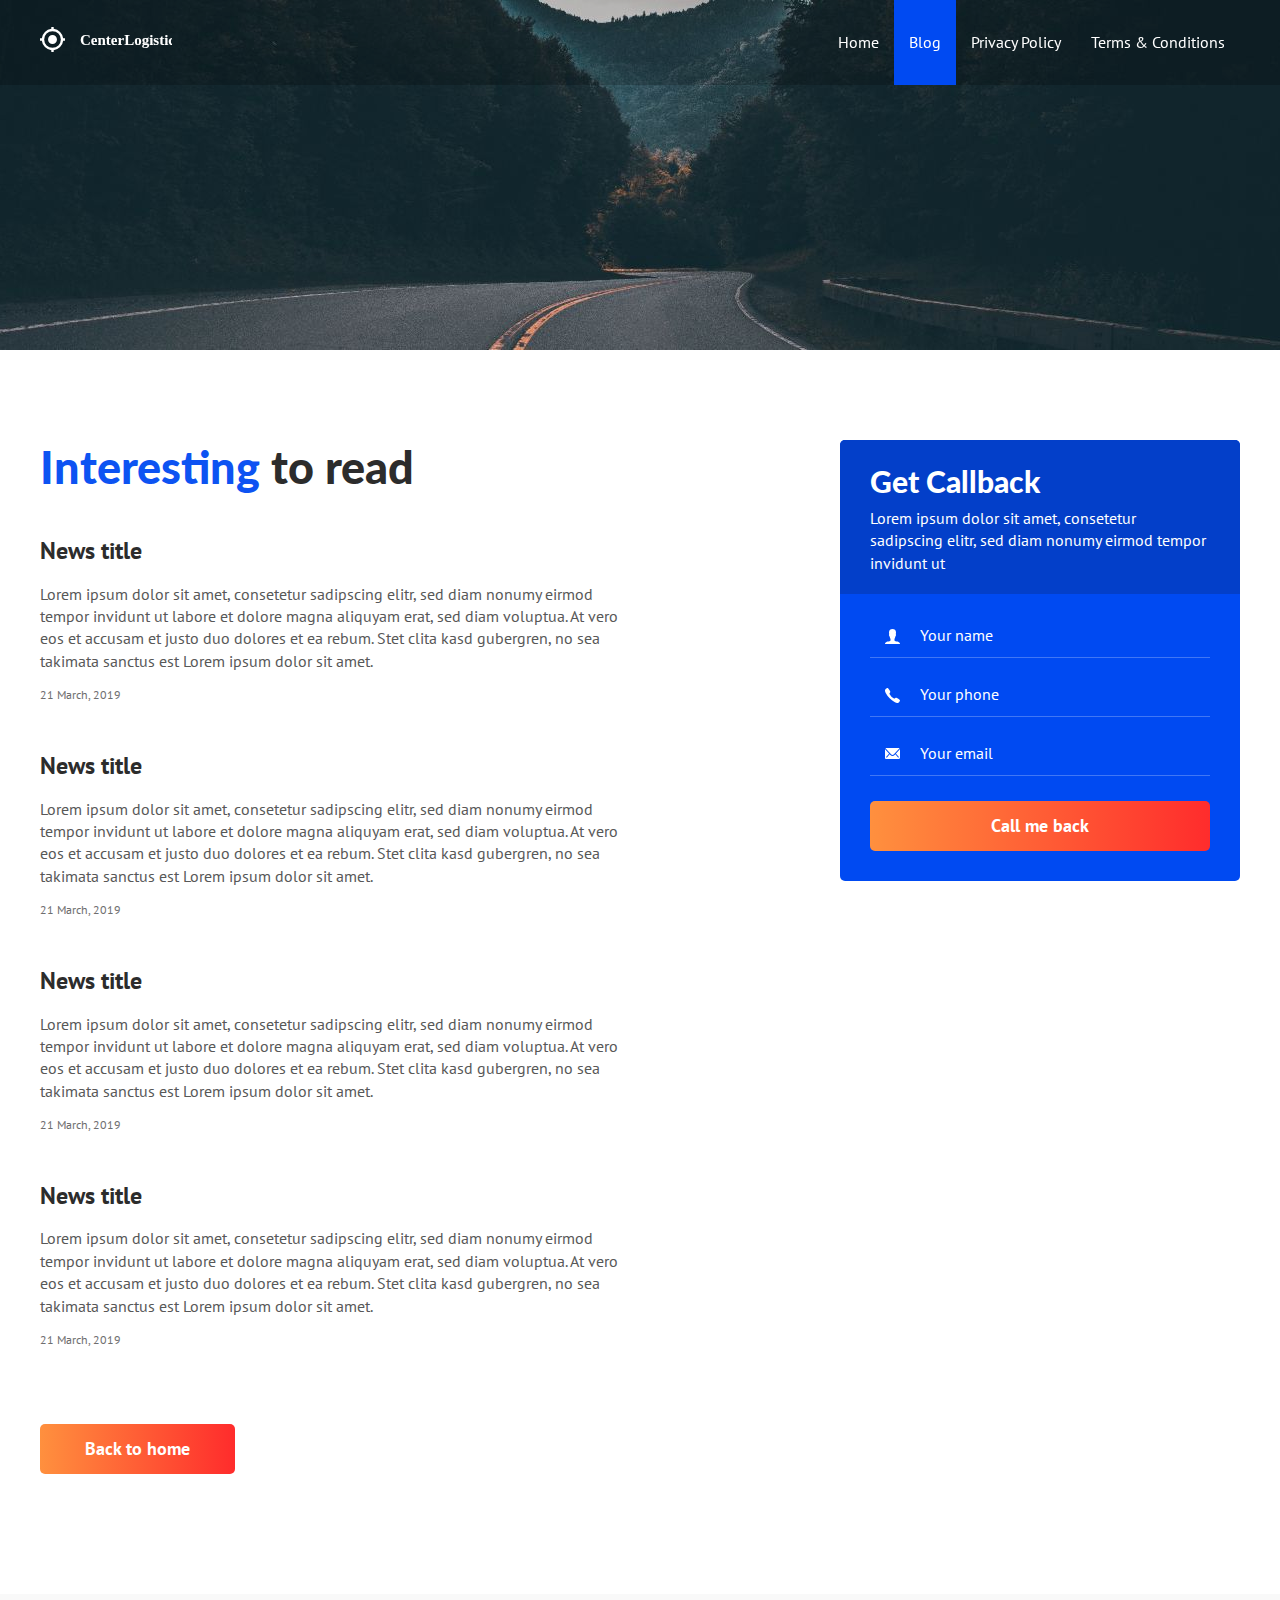
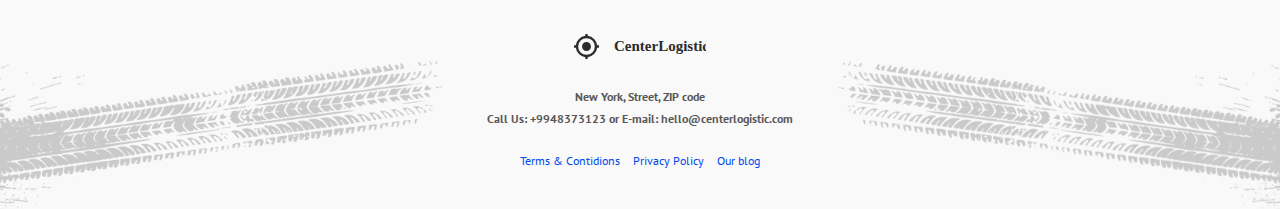
<file: blog.html>
<!DOCTYPE html>
<html lang="en">
<head>
    <meta charset="UTF-8">
    <link href="https://fonts.googleapis.com/css?family=Lato:400,700,900|PT+Sans&display=swap&subset=cyrillic" rel="stylesheet">
    <link rel="stylesheet" href="assets/css/slick.css">
    <link rel="stylesheet" href="assets/css/aos.css">
    <link rel="stylesheet" href="assets/css/style.css">
    <meta name="viewport" content="width=device-width, initial-scale=1">

    <link rel="apple-touch-icon" sizes="180x180" href="assets/images/favicons/apple-touch-icon.png">
    <link rel="icon" type="image/png" sizes="32x32" href="assets/images/favicons/favicon-32x32.png">
    <link rel="icon" type="image/png" sizes="16x16" href="assets/images/favicons/favicon-16x16.png">
    <link rel="manifest" href="assets/images/favicons/manifest.json">
    <link rel="mask-icon" href="assets/images/favicons/safari-pinned-tab.svg" color="#004AF2">
    <meta name="msapplication-TileColor" content="#004AF2">
    <meta name="theme-color" content="#004AF2">

    <title>CenterLogistic</title>
</head>
<body>

<div class="page">

    <!-- Header -->
    <header class="header" id="header">
        <div class="container">
            <div class="header__inner">
                <a href="index.html">
                    <img src="assets/images/logo.svg" alt="CenterLogistic">
                </a>

                <nav class="nav">
                    <a class="nav__link" href="index.html">Home</a>
                    <a class="nav__link  active" href="blog.html">Blog</a>
                    <a class="nav__link" href="text.html">Privacy Policy</a>
                    <a class="nav__link" href="text2.html">Terms &amp; Conditions</a>
                </nav>

                <button class="burger" type="button">
                    <img class="burger__icon" src="assets/images/burger.svg" alt="">
                </button>
            </div>
        </div>
    </header>



    <!-- Intro -->
    <div class="intro  intro--blog" id="intro"></div>


    <!-- Main -->
    <div class="section  section--last">
        <div class="container">
            <main class="main">
                <div class="main__col  main__col--left">
                    <h1 class="section__title"><span>Interesting</span> to read</h1>

                    <div class="articles  articles--column">
                        <article class="articles__item">
                            <h4 class="articles__title">
                                <a href="#">News title</a>
                            </h4>
                            <div class="articles__text">Lorem ipsum dolor sit amet, consetetur sadipscing elitr, sed diam nonumy eirmod tempor invidunt ut labore et dolore magna aliquyam erat, sed diam voluptua. At vero eos et accusam et justo duo dolores et ea rebum. Stet clita kasd gubergren, no sea takimata sanctus est Lorem ipsum dolor sit amet.</div>
                            <time class="articles__date" datetime="2019-02-14 19:00">21 March, 2019</time>
                        </article>

                        <article class="articles__item">
                            <h4 class="articles__title">
                                <a href="#">News title</a>
                            </h4>
                            <div class="articles__text">Lorem ipsum dolor sit amet, consetetur sadipscing elitr, sed diam nonumy eirmod tempor invidunt ut labore et dolore magna aliquyam erat, sed diam voluptua. At vero eos et accusam et justo duo dolores et ea rebum. Stet clita kasd gubergren, no sea takimata sanctus est Lorem ipsum dolor sit amet.</div>
                            <time class="articles__date" datetime="2019-02-14 19:00">21 March, 2019</time>
                        </article>

                        <article class="articles__item">
                            <h4 class="articles__title">
                                <a href="#">News title</a>
                            </h4>
                            <div class="articles__text">Lorem ipsum dolor sit amet, consetetur sadipscing elitr, sed diam nonumy eirmod tempor invidunt ut labore et dolore magna aliquyam erat, sed diam voluptua. At vero eos et accusam et justo duo dolores et ea rebum. Stet clita kasd gubergren, no sea takimata sanctus est Lorem ipsum dolor sit amet.</div>
                            <time class="articles__date" datetime="2019-02-14 19:00">21 March, 2019</time>
                        </article>

                        <article class="articles__item">
                            <h4 class="articles__title">
                                <a href="#">News title</a>
                            </h4>
                            <div class="articles__text">Lorem ipsum dolor sit amet, consetetur sadipscing elitr, sed diam nonumy eirmod tempor invidunt ut labore et dolore magna aliquyam erat, sed diam voluptua. At vero eos et accusam et justo duo dolores et ea rebum. Stet clita kasd gubergren, no sea takimata sanctus est Lorem ipsum dolor sit amet.</div>
                            <time class="articles__date" datetime="2019-02-14 19:00">21 March, 2019</time>
                        </article>
                    </div><!-- /.articles -->

                    <a class="btn  btn--orange" href="index.html">
                        <span>Back to home</span>
                    </a>
                </div>

                <div class="main__col  main__col--right">
                    <div class="request-form  request-form--right">
                        <div class="request-form__header">
                            <h3 class="request-form__title">Get Callback</h3>
                            <div class="request-form__text">Lorem ipsum dolor sit amet, consetetur sadipscing elitr, sed diam nonumy eirmod tempor invidunt ut</div>
                        </div>

                        <div class="request-form__content">
                            <form class="form" action="/" method="post">
                                <div class="form__group">
                                    <input class="input  input--user" type="text" placeholder="Your name">
                                </div>
                                <div class="form__group">
                                    <input class="input  input--phone" type="tel" placeholder="Your phone">
                                </div>
                                <div class="form__group">
                                    <input class="input  input--email" type="email" placeholder="Your email">
                                </div>
                                <button class="btn  btn--block  btn--orange" type="submit">
                                    <span>Call me back</span>
                                </button>
                            </form>
                        </div>
                    </div><!-- /.request-form -->
                </div>
            </main>
        </div><!-- /.container -->
    </div><!-- /.section -->


    <!-- Footer -->
    <footer class="footer">
        <div class="container">
            <img src="assets/images/logo-black.svg" alt="">
            <address class="footer__contacts">
                <p>New York, Street, ZIP code</p>
                <p>
                Call Us: <a href="tel:+9948373123">+9948373123</a> or
                E-mail: <a href="mailto:hello@centerlogistic.com">hello@centerlogistic.com</a>
                </p>
            </address>

            <nav class="footer__nav">
                <a href="text.html">Terms &amp; Contidions</a>
                <a href="text2.html">Privacy Policy</a>
                <a href="blog.html">Our blog</a>
            </nav>
        </div>
    </footer>

</div>



<!-- Javascript -->
<script src="assets/js/jquery-3.4.1.min.js"></script>
<script src="assets/js/slick.min.js"></script>
<script src="assets/js/aos.js"></script>
<script src="assets/js/app.js"></script>


</body>
</html>
</file>
<file: assets/css/style.css>
body {
    margin: 0;

    background-color: #fff;

    font-family: 'PT Sans', sans-serif;
    font-size: 16px;
    line-height: 1.4;
    color: #585858;
    -webkit-font-smoothing: antialiased;
    -moz-osx-font-smoothing: grayscale;
}

body.no-scroll,
body.show-nav {
    overflow: hidden;
}

*,
*:before,
*:after {
    box-sizing: border-box;
}

h1, h2, h3, h4, h5, h6 {
    margin: 0;
}

p {
    margin: 0 0 10px;
}

ul, ol {
    margin: 0;
    padding: 0;
    list-style: none;
}

.img {
    display: block;
    max-width: 100%;
    height: auto;
}

.text-center {
    text-align: center;
}

/* Container */
.container {
    width: 100%;
    max-width: 1230px;
    margin: 0 auto;
    padding: 0 15px;
}


/* Page */
.page {
    display: flex;
    flex-direction: column;
    min-height: 100vh;
    overflow: hidden;
}


/* Header */
.header {
    width: 100%;

    background-color: rgba(0, 0, 0, 0.2);

    position: fixed;
    top: 0;
    left: 0;
    right: 0;
    z-index: 1000;

    transition: background .2s linear;
}

.header--dark,
body.show-nav .header {
    background-color: rgba(0, 0, 0, 0.9);
}

.header__inner {
    display: flex;
    justify-content: space-between;
    align-items: center;
    height: 85px;
}


/* Nav */

.nav {
    display: flex;
    height: 100%;
    font-size: 16px;
}

.nav__link {
    display: flex;
    align-items: center;
    padding: 0 15px;

    color: #fff;
    text-decoration: none;

    transition: background .2s linear;
}

.nav__link:not(.active):hover {
    text-decoration: underline;
}

.nav__link.active {
    background-color: #004AF2;
}



/* Burger */

.burger {
    width: 30px;
    height: 23px;
    position: relative;
    padding: 0;
    background: none;
    border: 0;

    font-size: 0;
    color: transparent;

    display: none;
}

.burger:focus {
    outline: none;
}

.burger__line {
    display: block;
    width: 30px;
    height: 2px;
    margin: 3px 0;

    background-color: #fff;

    transition: transform .2s ease-out;
}

.burger__line:nth-child(1) {
    width: 20px;
    margin-left: auto;
}

.burger__line:nth-child(1),
.burger__line:nth-child(3) {
    transform-origin: right;
    transition: width .2s ease-out;
}

.burger.active .burger__line:nth-child(1),
.burger.active .burger__line:nth-child(3) {
    width: 0;
}

.burger.active .burger__line:nth-child(2),
.burger.active .burger__line:nth-child(4) {
    position: absolute;
    left: 0;
    top: 50%;

    transform-origin: center;
}

.burger.active .burger__line:nth-child(2) {
    transform: rotate(45deg);
}

.burger.active .burger__line:nth-child(4) {
    transform: rotate(-45deg);
}


/* Intro */

.intro {
    margin-bottom: 30px;
    position: relative;
}

.intro--blog {
    height: 350px;
    background: #000 url("../images/blog-bg.jpg") no-repeat center;
    background-size: cover;
}

.intro--text {
    height: 350px;
    background: #000 url("../images/text-bg.jpg") no-repeat center;
    background-size: cover;
}

.intro__slider {
    width: 100%;
    height: 100%;
    overflow: hidden;

    background: #04222a url("../images/slider/slide-1.jpg") no-repeat center;
    background-size: cover;

    position: absolute;
    top: 0;
    left: 0;
    z-index: 1;
}

.intro__slider .slider-item {
    display: none;
}

.intro__slider.slick-initialized {
    background: #04222a;
}

.intro__slider.slick-initialized .slider-item {
    display: block;
}

.intro__slider .slick-list,
.intro__slider .slick-track {
    height: 100%;
}

.intro__slider-item {
    width: 100%;
    height: 100%;

    background-position: center;
    background-repeat: no-repeat;
    background-size: cover;
}

.intro__slider-photo {
    display: block;
    width: 100%;
    height: 100%;
    object-fit: cover;
    object-position: center;
}

.intro__slider-arrows {
    position: absolute;
    bottom: 30px;
    left: 430px;
}

.intro__slider-btn {
    width: 0;
    height: 0;
    padding: 0;
    margin: 0 3px;

    font-size: 0;
    color: transparent;
    cursor: pointer;

    background: none;
}

.intro__slider-btn:focus {
    outline: none;
}

.intro__slider-btn--prev {
    border-style: solid;
    border-width: 10px 10px 10px 0;
    border-color: transparent #fff transparent transparent;
}

.intro__slider-btn--next {
    border-style: solid;
    border-width: 10px 0 10px 10px;
    border-color: transparent transparent transparent #fff;
}

.intro__inner {
    height: 600px;
    display: flex;
    align-items: flex-end;
    justify-content: space-between;
    position: relative;
    z-index: 2;
}

.intro__text {
    margin-bottom: 45px;
    text-align: right;
}

.intro__countries {
    font-size: 16px;
    color: #fff;
}

.intro__title {
    position: relative;

    font-family: 'Lato', sans-serif;
    font-size: 110px;
    line-height: 0.9;
    color: rgba(255, 255, 255, 0.8);
    font-weight: 700;
}

.intro__title-amp {
    font-size: 170px;
    line-height: 1;
    font-weight: 900;
    color: rgba(255, 255, 255, 0.2);

    position: absolute;
    right: 0;
    top: 50%;

    transform: translateY(-50%);
}


/* Request form */
.request-form {
    width: 100%;
    max-width: 400px;
    overflow: hidden;

    background-color: #004AF2;
    border-radius: 5px;
}

.request-form--intro {
    position: relative;
    bottom: -30px;
}

.request-form--right {
    margin-left: auto;
}

.request-form__header {
    padding: 20px 30px;

    background-color: #033FC9;
}

.request-form__title {
    margin-bottom: 5px;

    font-family: 'Lato', sans-serif;
    font-size: 30px;
    font-weight: 900;
    color: #fff;
}

.request-form__text {
    font-size: 16px;
    color: #fff;
}

.request-form__content {
    padding: 30px;
}



/* Form */

.form__group {
    margin-bottom: 25px;
}

.input {
    display: block;
    width: 100%;
    padding-bottom: 12px;
    padding-left: 50px;

    background: none;
    border: none;
    border-bottom: 1px solid rgba(255, 255, 255, 0.25);

    font-family: 'PT Sans', sans-serif;
    font-size: 16px;
    color: #fff;

    transition: border-color .1s linear;
}

.input::placeholder {
    color: #fff;
}

.input:focus {
    outline: none;
    border-bottom-color: #fff;
}

.input--user {
    background: url("../images/user-icon.svg") left 15px top 5px no-repeat;
}

.input--phone {
    background: url("../images/phone-icon.svg") left 15px top 5px no-repeat;
}

.input--email {
    background: url("../images/mail-icon.svg") left 15px top 6px no-repeat;
}

.input--dark {
    color: #2C2C2C;
    border-bottom-color: #E8E8E8;
}

.input--dark::placeholder {
    color: #2C2C2C;
}

.input--dark:focus {
    border-bottom-color: #000;
}

.input--dark.input--user {
    background-image: url("../images/user-black-icon.svg");
}

.input--dark.input--email {
    background-image: url("../images/mail-black-icon.svg");
}

.input--dark.input--phone {
    background-image: url("../images/phone-black-icon.svg");
}


/* Btn */

.btn {
    display: inline-block;
    vertical-align: middle;
    padding: 15px 45px;
    position: relative;
    overflow: hidden;

    font-family: 'PT Sans', sans-serif;
    font-size: 18px;
    line-height: 1.1;
    color: #fff;
    font-weight: 700;
    text-align: center;
    cursor: pointer;
    text-decoration: none;

    background: #333;
    border: 0;
    border-radius: 5px;

    transition: background .2s linear;
}

.btn:before {
    content: "";
    display: block;
    width: 100%;
    height: 100%;

    background-color: #000;
    opacity: 0;

    position: absolute;
    top: 0;
    left: 0;
    z-index: 1;

    transition: opacity .1s linear;
}

.btn span {
    position: relative;
    z-index: 2;
}

.btn:hover:before {
    opacity: .15;
}

.btn--block {
    display: block;
    width: 100%;
}

.btn--orange {
    background-image: linear-gradient(to right, #FF903E, #FF2C2C);
}

.btn--shadow {
    box-shadow: 0 10px 15px rgba(0, 0, 0, .2);
}



/* Section */

.section {
    padding: 60px 0;
}

.section--map {
    background: url("../images/map.svg") no-repeat left 30px top 130px;
}

.section--gray {
    background-color: #F9F9F9;
}

.section--last {
    margin-bottom: 60px;
}

.section__title {
    margin-bottom: 40px;

    font-family: 'Lato', sans-serif;
    font-size: 45px;
    line-height: 1.2;
    color: #2C2C2C;
    font-weight: 900;
}

.section__title span {
    color: #0D53F2;
}


/* Services */

.services {
    display: flex;
    flex-wrap: wrap;
    padding: 30px 0 50px;
    position: relative;

    background-color: #fff;
    border-radius: 5px;
    box-shadow: 0 5px 30px rgba(0, 0, 0, .2);
}

.services__main-title {
    font-family: 'Lato', sans-serif;
    font-size: 90px;
    line-height: 1;
    color: rgba(44, 44, 44, .05);
    font-weight: 900;

    position: absolute;
    bottom: 12px;
    right: 30px;
    z-index: 1;
}

.services__item {
    display: flex;
    flex-direction: column;
    width: 25%;
    padding: 0 25px;
    margin-bottom: 30px;
    position: relative;
    z-index: 2;
}

.services__title {
    margin-bottom: 20px;

    font-family: 'Lato', sans-serif;
    font-size: 24px;
    line-height: 1.2;
    color: #2C2C2C;
    font-weight: 900;
}

.services__text {
    margin-bottom: 20px;

    font-size: 16px;
    color: #585858;
}

.services__footer {
    margin-top: auto;
}

.services__link {
    display: inline-block;
    font-size: 16px;
    color: #004AF2;
    text-decoration: none;

    transition: color .1s linear;
}

.services__link:after {
    content: "";
    display: block;
    width: 10px;
    height: 2px;
    margin-top: 5px;

    background-color: #004AF2;

    transition: width .1s linear;
}

.services__link:hover {
    color: #FF3E2F;
}

.services__link:hover:after {
    width: 100%;
    background-color: #FF3E2F;
}



/* Clients */

.clients {
    display: flex;
    margin-bottom: 60px;
}

.clients__logos {
    width: 60%;
}

.clients__reviews {
    width: 40%;
}

.clients__list {
    display: flex;
    flex-wrap: wrap;
    align-items: center;
}

.clients__list li {
    margin-right: 50px;
    margin-bottom: 40px;
}

.clients-love {
    display: inline-block;
    margin-left: 40px;
    min-height: 47px;
    padding-top: 5px;

    background: url("../images/heart.svg") no-repeat left 19px top;

    font-size: 18px;
    color: #464646;
}



/* Reviews */

.reviews {
    position: relative;
    height: 200px;

    background: url("../images/ajax-loader.gif") no-repeat center;
}

.reviews.slick-initialized {
    background: none;
    height: auto;
}

.reviews:before,
.reviews:after {
    content: "";
    display: block;
    width: 10px;
    height: 100%;

    position: absolute;
    top: 0;
    z-index: 3;
}

.reviews:before {
    left: 0;

    background-image: linear-gradient(to right, #fff, rgba(255, 255, 255, 0));
}

.reviews:after {
    right: 0;

    background-image: linear-gradient(to left, #fff, rgba(255, 255, 255, 0));
}

.reviews .slick-list {
    padding-top: 20px;
    z-index: 2;
}

.reviews .slick-dots {
    width: 100%;
    display: flex;
    justify-content: center;

    position: absolute;
    bottom: -20px;
    left: 0;
    z-index: 3;
}

.reviews .slick-dots li {
    margin: 0 5px;
}

.reviews .slick-dots li.slick-active button {
    background-color: #004AF2;
    border-color: rgba(0, 74, 242, .11);
    /*box-shadow: 0 0 0 5px rgba(0, 74, 242, .11);*/
}

.reviews .slick-dots button {
    box-sizing: content-box;
    display: block;
    width: 10px;
    height: 10px;
    padding: 0;

    background-color: #DBDBDB;
    background-clip: content-box;
    border: 5px solid transparent;
    border-radius: 50%;
    cursor: pointer;

    color: transparent;
    font-size: 0;

    transition: background-color .2s linear, border-color .2s linear;
}

.reviews .slick-dots button:focus {
    outline: none;
}

.reviews__item {
    display: none;
    padding: 0 10px;
}

.reviews__header {
    display: flex;
    align-items: center;
    margin-bottom: 30px;
    position: relative;
    z-index: 2;
}

.reviews__header:before {
    content: "";
    display: block;
    width: 92px;
    height: 126px;

    background: url("../images/lines.svg") no-repeat;

    position: absolute;
    top: -13px;
    left: 2px;
    z-index: 1;
}

.reviews__header-content {
    flex-grow: 1;
    padding-left: 20px;
    font-family: 'Lato', sans-serif;
}

.reviews__photo {
    width: 100px;
    height: 100px;
    position: relative;
    z-index: 2;

    border-radius: 50%;
    border: 5px solid #fff;
    box-shadow: 0 3px 6px rgba(0, 0, 0, .16);
}

.reviews__name {
    font-size: 18px;
    color: #2C2C2C;
    font-weight: 900;
}

.reviews__company {
    font-size: 16px;
    color: #2C2C2C;
}

.reviews__content {
    color: #585858;
    font-size: 16px;
    line-height: 1.8;
}

.reviews__content p {
    margin-bottom: 20px;
}

.reviews__content p:first-line {
    text-indent: 20px;
}



/* Benefits */
.benefits {
    display: flex;
}

.benefits__col {
    width: 50%;
}

.benefits-list {
    width: 100%;
    max-width: 370px;
    padding-left: 50px;
    position: relative;

    background-image: linear-gradient(to bottom, #fff 40%, #A5A5A5 40%);
    background-size: 2px 35px;
    background-repeat: repeat-y;
    background-position: left 12px top -4px;
}

.benefits-list:before,
.benefits-list:after {
    content: "";
    display: block;
    width: 26px;
    height: 36px;

    background-color: #fff;
    background-repeat: no-repeat;

    position: absolute;
    left: 0;
    z-index: 1;
}

.benefits-list:before {
    background-image: url("../images/pin-start.svg");

    top: -5px;
}

.benefits-list:after {
    background-image: url("../images/pin-end.svg");

    bottom: -4px;
}

.benefits-list__item:not(:last-child) {
    margin-bottom: 35px;
}

.benefits-list__title {
    margin-bottom: 12px;

    font-family: 'Lato', sans-serif;
    font-size: 21px;
    line-height: 1.2;
    color: #2C2C2C;
    font-weight: 900;
}

.benefits-list__text {
    font-size: 16px;
    color: #585858;
}




/* Team */

.team {
    display: flex;
    flex-wrap: wrap;
    margin: 0 -15px;
}

.team__col {
    width: 33.33333%;
    padding: 0 15px;
    margin-bottom: 30px;
}

.team__photo {
    margin-bottom: 13px;

    box-shadow: 10px 5px 13px rgba(0, 0, 0, .16);
}

.team__name {
    margin-bottom: 5px;

    font-family: 'Lato', sans-serif;
    color: #2C2C2C;
    font-size: 18px;
    line-height: 1.2;
    font-weight: 900;
}

.team__prof {
    margin-bottom: 11px;

    font-size: 16px;
    color: #585858;
}

.team__contacts {
    font-size: 14px;
    line-height: 1.2;
    color: #585858;
}

.team__contacts li {
    margin-bottom: 9px;
}

.team__contacts a {
    color: inherit;
    text-decoration: none;
}

.team__contacts a:hover {
    text-decoration: underline;
}

.team__contacts-icon {
    width: 16px;
    height: auto;
    margin-right: 7px;
}




/* Mission */

.mission-title {
    font-family: 'Lato', sans-serif;
    font-size: 90px;
    line-height: 1;
    font-weight: 900;
    text-align: center;
    text-transform: uppercase;
    color: rgba(0, 0, 0, .05);
}

.mission {
    padding: 60px 30px;
    margin-bottom: 30px;
    position: relative;
    margin-top: -23px;

    background-color: #fff;
    border-radius: 5px;
    box-shadow: 0 5px 30px rgba(0, 0, 0, .16);

    font-family: 'Lato', sans-serif;
    text-align: center;
}

.mission:before,
.mission:after {
    content: "";
    display: block;
    width: 41.66666%;
    height: 2px;

    position: absolute;
    bottom: 0;
    z-index: 1;
}

.mission:before {
    background-color: #004AF2;
    right: 50%;
}

.mission:after {
    background-color: #FC2C2B;
    left: 50%;
}

.mission__title {
    margin-bottom: 5px;

    font-size: 30px;
    line-height: 1.2;
    font-weight: 700;
    color: #004AF2;
}

.mission__subtitle {
    font-size: 21px;
    color: #585858;
}




/* Articles */
.articles {
    display: flex;
    justify-content: space-between;
    margin: 0 -15px 30px;
}

.articles--column {
    flex-direction: column;
    margin-bottom: 75px;
}

.articles--column .articles__item {
    max-width: none;
    margin-bottom: 45px;
}

.articles--column .articles__item:last-child {
    margin-bottom: 0;
}

.articles__item {
    width: 100%;
    max-width: 500px;
    margin-bottom: 20px;
    padding: 0 15px;
}

.articles__title {
    margin-bottom: 15px;

    font-size: 24px;
    font-weight: 700;
    color: #2C2C2C;
}

.articles__title a {
    color: inherit;
    text-decoration: none;
}

.articles__title a:hover {
    text-decoration: underline;
}

.articles__text {
    margin-bottom: 15px;

    font-size: 16px;
    color: #585858;
}

.articles__date {
    display: block;

    font-size: 12px;
    color: #6E6E6E;
}


/* Footer */

.footer {
    padding: 40px 0;
    margin-top: auto;

    background-color: #F9F9F9;
    background-image:
        url("../images/tire-left.svg"),
        url("../images/tire-right.svg");
    background-repeat: no-repeat;
    background-position:
        left -50px bottom -80px,
        right -50px bottom -80px;

    text-align: center;
}

.footer__contacts {
    margin: 25px 0;

    font-size: 12px;
    font-weight: 700;
    text-align: center;
    color: #585858;
    font-style: normal;
}

.footer__contacts p {
    margin: 0 0 5px;
}

.footer__contacts a {
    color: inherit;
    text-decoration: none;
}

.footer__contacts a:hover {
    text-decoration: underline;
}

.footer__nav {
    font-size: 12px;
}

.footer__nav a {
    margin: 0 5px;

    color: #004AF2;
    text-decoration: none;
}

.footer__nav a:hover {
    text-decoration: underline;
}





/* Modal */

.modal {
    display: none;
    width: 100%;
    height: 100%;
    padding: 30px 15px;
    overflow-y: auto;

    background-color: rgba(0, 0, 0, .9);

    position: fixed;
    top: 0;
    left: 0;
    z-index: 2000;
}

.modal.show {
    display: block;
}

.modal__inner {
    display: flex;
    justify-content: center;
    align-items: center;
    min-height: 100%;
}

.modal__content {
    width: 100%;
    max-width: 400px;
    padding: 25px;
    position: relative;

    background-color: #fff;
    opacity: 0;

    transform: scale(0.5);
    transition: transform .2s ease-out, opacity .2s ease-out;
}

.modal__header {
    margin-bottom: 25px;

    text-align: center;
}

.modal__icon {
    margin-bottom: 10px;
}

.modal__title {
    margin-bottom: 10px;

    font-family: 'Lato', sans-serif;
    font-size: 24px;
    color: #004AF2;
    font-weight: 900;
    line-height: 1.2;
}

.modal__text {
    font-size: 16px;
    color: #2C2C2C;
}

.modal__footer {
    margin-top: 25px;
    padding-top: 25px;

    border-top: 1px solid #E8E8E8;

    text-align: center;
}

.modal__footer-title {
    margin-bottom: 10px;

    font-family: 'Lato', sans-serif;
    font-size: 18px;
    font-weight: 900;
    color: #2C2C2C;
}

.modal__contacts {
    font-size: 14px;
    color: #2C2C2C;
    font-style: normal;
}

.modal__contacts p {
    margin-bottom: 3px;
}

.modal__contacts a {
    color: inherit;
    text-decoration: none;
}

.modal__contacts a:hover {
    text-decoration: underline;
}

.modal__close {
    width: 20px;
    height: 20px;
    padding: 0;

    background: none;
    border: none;
    cursor: pointer;

    position: absolute;
    top: -20px;
    right: -30px;
    z-index: 1;

    transition: transform .2s linear;
}

.modal__close:focus {
    outline: none;
}

.modal__close:hover {
    transform: rotate(90deg);
}

.modal__close img {
    display: block;
}



/* Main */

.main {
    display: flex;
    margin: 0 -15px;
}

.main__col {
    width: 50%;
    padding: 0 15px;
}



/* Text */

.text {
    max-width: 890px;
    margin-bottom: 50px;

    font-size: 18px;
    line-height: 1.5;
    color: #585858;
}

.text p {
    margin-bottom: 20px;
}

.text h2,
.text h3,
.text h4,
.text h5,
.text h6 {
    margin-bottom: 20px;

    font-weight: 700;
    color: #2C2C2C;
}

.text h2 {
    font-size: 27px;
}

.text h3 {
    font-size: 24px;
}

.text h4 {
    font-size: 21px;
}

.text h5 {
    font-size: 18px;
}

.text h6 {
    font-size: 16px;
}

.text ul,
.text ol {
    margin-bottom: 20px;
}

.text ol {
    list-style: decimal;
    list-style-position: inside;
}

.text hr {
    display: block;
    width: 100%;
    height: 1px;
    margin: 40px 0;

    border: 0;
    background-color: #d1d1d1;
}

.text img {
    display: block;
    max-width: 100%;
    height: auto;
}

.text a {
    color: #0D53F2;
    text-decoration: none;
}

.text a:hover {
    text-decoration: underline;
}







/* Media Queries */

@media (max-width: 991px) {


    /* Intro */
    .intro__title {
        font-size: 90px;
    }

    .intro__title-amp {
        font-size: 120px;

        right: auto;
        left: 50%;
        transform: translate3d(-50%, -50%, 0);
    }

    .intro--blog,
    .intro--text {
        height: 250px;
    }

    .intro__slider-arrows {
        display: none;
    }

    /* Section */
    .section__title {
        text-align: center;
    }

    .section--map {
        background-position: center top 130px;
    }


    /* Services */
    .services__item {
        width: 50%;
    }


    /* Clients */
    .clients {
        flex-direction: column;
        margin-bottom: 60px;
    }

    .clients__logos,
    .clients__reviews {
        width: 100%;
    }

    .clients__logos {
        margin-bottom: 50px;
    }

    .clients__list {
        justify-content: center;
    }

    .clients__list li {
        max-width: 130px;
    }


    /* Footer */
    .footer {
        background-size: 330px auto;
        background-position: left -30px bottom -30px,
        right -30px bottom -30px;
    }


    .main__col--left {
        width: 55%;
    }

    .main__col--right {
        width: 45%;
    }
}


@media (max-width: 767px) {

    /* Header */
    .header__inner {
        height: 50px;
    }


    /* Nav */
    .nav {
        width: 100%;
        height: calc(100vh - 50px);
        overflow: auto;
        flex-direction: column;
        padding-top: 9px;

        background-color: rgba(0, 0, 0, .85);

        position: absolute;
        top: 100%;
        left: 0;
        right: 0;
        z-index: 1;

        transform: translateX(100%);
        transition: transform .2s ease-out;
    }

    .nav.show {
        transform: translateX(0);
    }

    .nav__link {
        display: block;
        padding: 10px 15px;
        text-align: right;
    }

    .burger {
        display: block;
    }


    /* Intro */
    .intro {
        margin-bottom: 0;
    }

    .intro__inner {
        flex-direction: column;
        align-items: center;
        height: auto;
        padding-top: 75px;
        padding-bottom: 25px;
    }

    .intro__text {
        order: 1;
        width: 100%;
        margin-bottom: 25px;

        text-align: center;
    }

    .intro__title {
        font-size: 70px;
    }

    .intro__title-amp {
        font-size: 100px;
    }


    /* Request form */
    .request-form--intro {
        order: 2;
        position: static;
    }

    /* Benefits */
    .benefits {
        flex-direction: column;
        max-width: 600px;
        margin: 0 auto;
    }

    .benefits__col {
        width: 100%;
    }

    .benefits-list {
        margin-bottom: 30px;
        max-width: none;
    }


    /* Team */
    .team {
        flex-direction: column;
    }

    .team__col {
        width: 100%;
    }

    .team__col:last-child {
        margin-bottom: 0;
    }

    .team__item {
        max-width: 370px;
        margin: 0 auto;
    }

    /* Mission */
    .mission-title {
        font-size: 70px;
    }

    .mission {
        padding: 40px 20px;
        margin-top: -16px;
    }

    .mission__title {
        font-size: 24px;
    }

    .mission__subtitle {
        font-size: 18px;
    }



    /* Articles */
    .articles {
       flex-wrap: wrap;
    }

    .articles__item {
        max-width: none;
    }



    /* Footer */
    .footer {
        background-size: 250px auto;
        background-position: left -20px bottom -30px,
        right -20px bottom -30px;
    }


    /* Main */
    .main {
        flex-direction: column;
    }

    .main__col {
        width: 100%;
    }


    /* Request form */
    .request-form--right {
        display: none;
    }


    /* Articles */
    .articles--column {
        margin-bottom: 30px;
    }
}



@media (max-width: 575px) {
    .intro__title {
        font-size: 60px;
    }

    .intro__title-amp {
        font-size: 90px;
    }


    /* Services */
    .services {
        padding-top: 50px;
        padding-bottom: 10px;
    }

    .services__main-title {
        width: 100%;

        font-size: 60px;
        text-align: center;

        bottom: auto;
        right: auto;
        top: 10px;
    }

    .services__item {
        width: 100%;
    }


    /* Section */
    .section {
        padding: 30px 0;
    }

    .section--last {
        margin-bottom: 30px;
    }

    .section__title {
        font-size: 35px;
    }



    /* Request form */
    .request-form__header,
    .request-form__content {
        padding: 20px;
    }

    .request-form__title {
        font-size: 25px;
    }


    /* Clients */
    .clients__list {
        margin: 0 -15px;
    }

    .clients__list li {
        max-width: none;
        width: 33.33333%;
        margin-right: 0;
        padding: 0 15px;
    }

    .clients__list-logo {
        margin: 0 auto;
    }

    .clients-love {
        display: block;
        margin-left: 0;
        margin-top: 20px;
    }



    /* Mission */
    .mission-title {
        font-size: 40px;
    }

    .mission {
        padding: 30px 20px;
        margin-top: -10px;
    }

    .mission__title {
        font-size: 20px;
    }

    .mission__subtitle {
        font-size: 16px;
    }


    /* Footer */
    .footer {
        background-position: left -120px bottom -80px,
        right -120px bottom -80px;
    }


    /* Modal */
    .modal__close {
        right: 0;
        top: -30px;
    }
}




@media (max-width: 320px) {
    .intro__title {
        font-size: 40px;
    }

    .intro__title-amp {
        font-size: 50px;
    }
}
</file>
